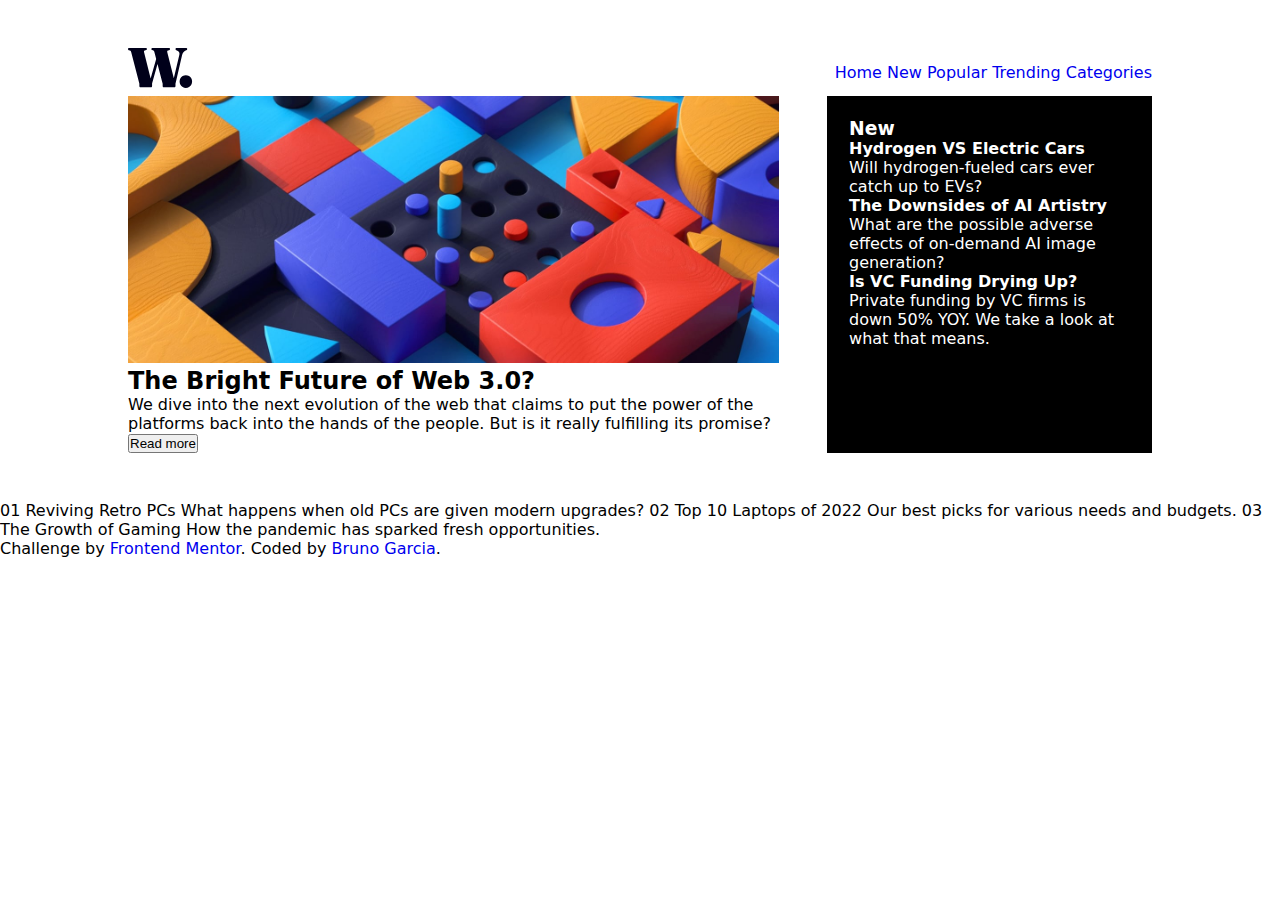
<file: index.html>
<!DOCTYPE html>
<html lang="en">

<head>
  <title>Frontend Mentor | News homepage</title>
  <meta charset="UTF-8">
  <meta name="viewport" content="width=device-width, initial-scale=1.0">
  <!-- displays site properly based on user's device -->
  <link rel="icon" type="image/png" sizes="32x32" href="./assets/images/favicon-32x32.png">
  <link rel="stylesheet" href="./styles/main.css">

</head>

<body>
  <section class="wrapper">
    <header class="row-flex"><!-- Primera caja -->
      <h1>
        <img src="./assets/images/logo.svg" alt="W logo"> <!-- Aqui va el Logo -->
      </h1>
      <nav class="menu">
        <a href="#">Home</a>
        <a href="#">New</a>
        <a href="#">Popular</a>
        <a href="#">Trending</a>
        <a href="#">Categories</a>
      </nav>
    </header>
    <main class="row-grid">
      <article>
        <picture>
          <img src="./assets/images/image-web-3-desktop.jpg" alt="image-web-3-desktop">
        </picture>
        <section>
          <h2>The Bright Future of Web 3.0?</h2>
          <section>
            <p>
              We dive into the next evolution of the web that claims to put the power of the platforms back into the
              hands of the people.
              But is it really fulfilling its promise?
            </p>
            <button>Read more</button>
          </section>
        </section>
      </article>
      <aside class="news">
        <h3>New</h3>
        <article>
          <h4>Hydrogen VS Electric Cars</h4>
          <p>
            Will hydrogen-fueled cars ever catch up to EVs?
          </p>
        </article>
        <article>
          <h4>The Downsides of AI Artistry</h4>
          <p>
            What are the possible adverse effects of on-demand AI image generation?
          </p>
        </article>
        <article>
          <h4>Is VC Funding Drying Up?</h4>
          <p>
            Private funding by VC firms is down 50% YOY. We take a look at what that means.
          </p>
        </article>
      </aside>
    </main>
  </section>










    01
    Reviving Retro PCs
    What happens when old PCs are given modern upgrades?

    02
    Top 10 Laptops of 2022
    Our best picks for various needs and budgets.

    03
    The Growth of Gaming
    How the pandemic has sparked fresh opportunities.

    <div class="attribution">
      Challenge by <a href="https://www.frontendmentor.io?ref=challenge" target="_blank">Frontend Mentor</a>.
      Coded by <a href="#">Bruno Garcia</a>.
    </div>
</body>

</html>
</file>
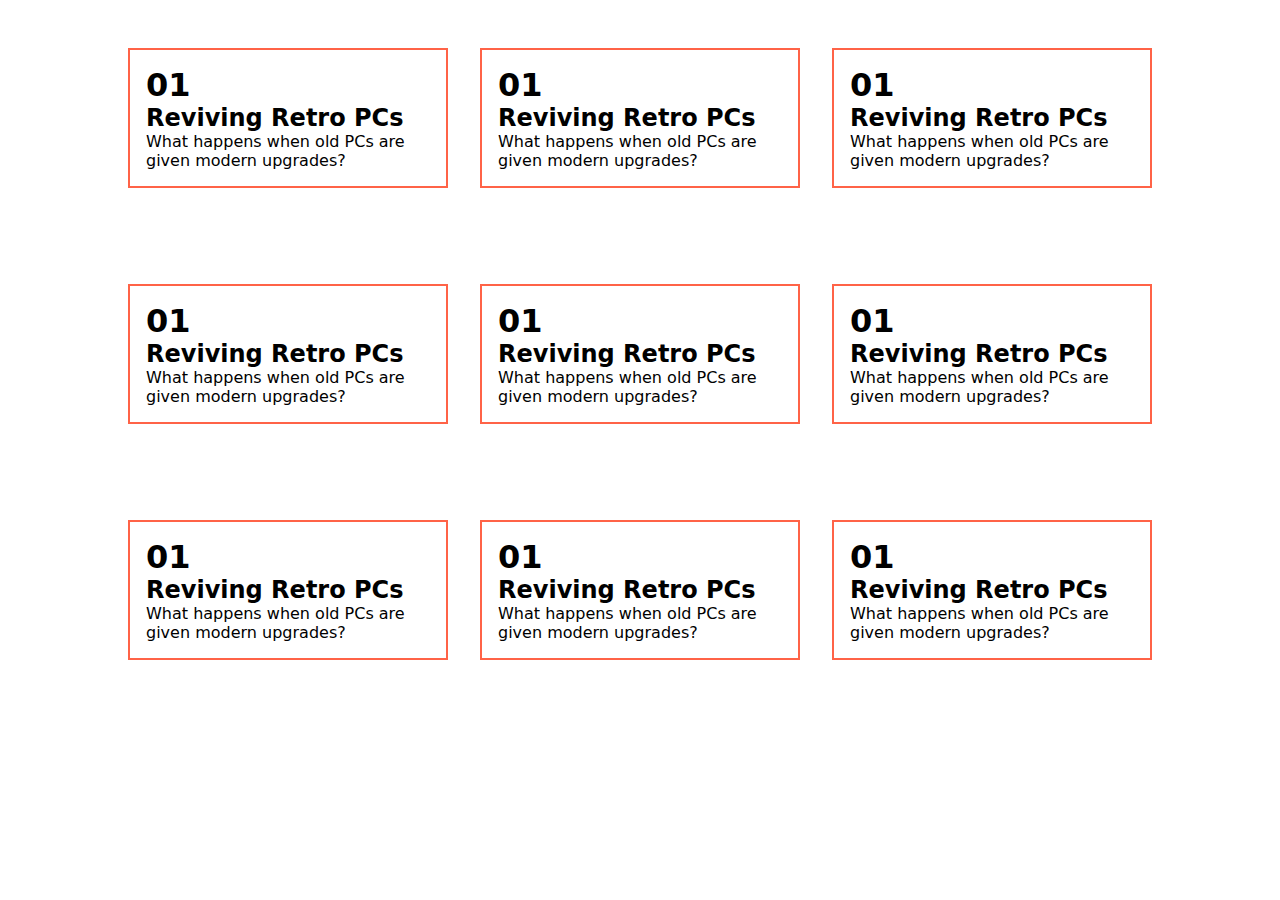
<file: flexbox.html>
<!DOCTYPE html>
<html lang="en">
<head>
    <meta charset="UTF-8">
    <meta name="viewport" content="width=device-width, initial-scale=1.0">
    <title>CLASE DE FLEXBOX</title>
    <link rel="stylesheet" href="./styles/flexbox.css">
</head>
<body>
    <section>

        <article>
            <h1>01</h1>
            <h2>Reviving Retro PCs</h2>
            <p>What happens when old PCs are given modern upgrades?</p>
        </article>
        <article>
            <h1>01</h1>
            <h2>Reviving Retro PCs</h2>
            <p>What happens when old PCs are given modern upgrades?</p>
        </article>
        <article>
            <h1>01</h1>
            <h2>Reviving Retro PCs</h2>
            <p>What happens when old PCs are given modern upgrades?</p>
        </article>
        
    </section>
    <section>
        
        <article>
            <h1>01</h1>
            <h2>Reviving Retro PCs</h2>
            <p>What happens when old PCs are given modern upgrades?</p>
        </article>
        <article>
            <h1>01</h1>
            <h2>Reviving Retro PCs</h2>
            <p>What happens when old PCs are given modern upgrades?</p>
        </article>
        <article>
            <h1>01</h1>
            <h2>Reviving Retro PCs</h2>
            <p>What happens when old PCs are given modern upgrades?</p>
        </article>
        
    </section><section>
        
        <article>
            <h1>01</h1>
            <h2>Reviving Retro PCs</h2>
            <p>What happens when old PCs are given modern upgrades?</p>
        </article>
        <article>
            <h1>01</h1>
            <h2>Reviving Retro PCs</h2>
            <p>What happens when old PCs are given modern upgrades?</p>
        </article>
        <article>
            <h1>01</h1>
            <h2>Reviving Retro PCs</h2>
            <p>What happens when old PCs are given modern upgrades?</p>
        </article>
        
    </section>
</body>
</html>
</file>
<file: styles/main.css>
*{
    margin: 0;
    padding: 0;
    box-sizing: border-box;
}
 
body{
    font-family: system-ui, -apple-system, BlinkMacSystemFont, 'Segoe UI', Roboto, Oxygen, Ubuntu, Cantarell, 'Open Sans', 'Helvetica Neue', sans-serif;
 }

a{
    text-decoration: none;
 }

img{
    width: 100%;
}
 .wrapper{
    width: 80%;
    margin: 3rem auto;/* primer valor =Y (ar y ab) segundo valor= X(iz y der) */
}
.row-flex {
    display: flex;
    justify-content: space-between;
    align-items: center;
}
 .row-grid{
    display: grid;
    grid-template-columns: 2fr 1fr;
    gap: 3rem;
}

/* clases del header */
.menu{
    font-display: flex;
    gap: 2rem;
}
/* news */
.news{
    background: black;
    color: white;
    padding: 1.4rem;
}








/* .attribution { font-size: 11px; text-align: center; }
.attribution a { color: hsl(228, 45%, 44%); }
 */
</file>
<file: styles/flexbox.css>
/* selector universal */
*{
    margin: 0;
    padding: 0;
    box-sizing: border-box;
}
body{
    font-family: system-ui;
}
section{
    width: 80%;
    margin: 0 auto;
    padding: 3rem 0;
    display: grid;
    grid-template-columns: repeat(3,1fr);/* 1fr 1fr 1fr para cada columna */
    gap: 2rem;
    /* display: flex; */
    /*  flex-direction: row; */
    /* flex-wrap: nowrap; */
    /* align-items: center; */
    /* width: 100px; */
    /* justify-content: center; */

}
article{
    display: inline;
    border: 2px solid tomato;
    padding: 1rem;
}
</file>
